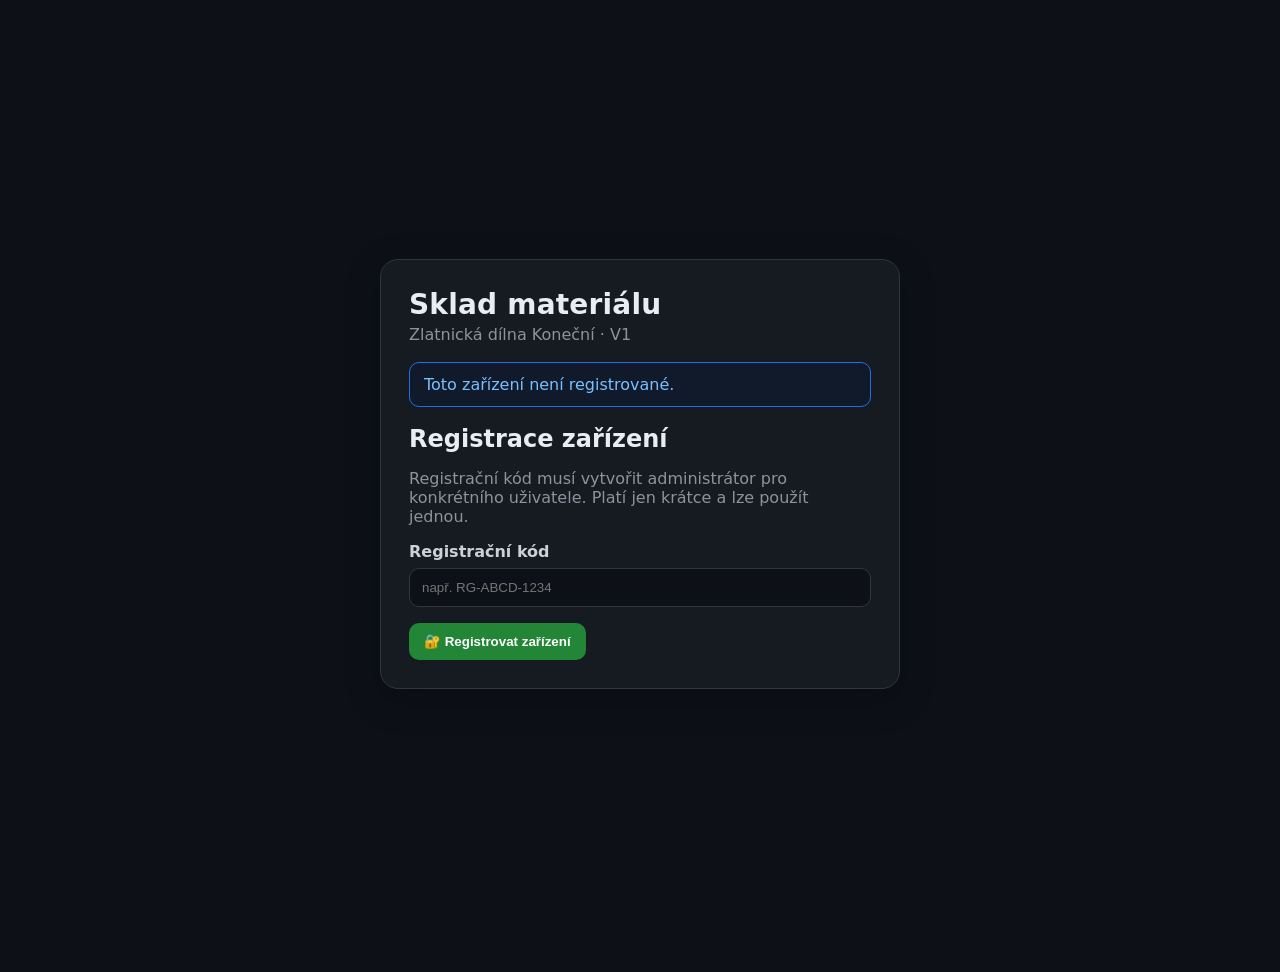
<file: index.html>
<!doctype html>
<html lang="cs">
<head>
  <meta charset="utf-8">
  <meta name="viewport" content="width=device-width,initial-scale=1">
  <title>Sklad materiálu – přihlášení</title>
  <link rel="stylesheet" href="style.css">
  <script src="config.js"></script>
  <script src="qr-mini.js"></script>
  <script src="app.js" defer></script>
</head>
<body>
<div class="container">
  <div class="login">
    <div class="card">
      <div class="logo">Sklad materiálu</div>
      <div class="sub">Zlatnická dílna Koneční · V1</div>

      <div id="status" class="status info">Kontroluji zařízení…</div>

      <div id="registrationCard" class="hidden">
        <h2>Registrace zařízení</h2>
        <p class="muted">Registrační kód musí vytvořit administrátor pro konkrétního uživatele. Platí jen krátce a lze použít jednou.</p>
        <label for="regCode">Registrační kód</label>
        <input id="regCode" autocomplete="one-time-code" placeholder="např. RG-ABCD-1234">
        <div class="actions">
          <button class="primary" id="registerBtn">🔐 Registrovat zařízení</button>
        </div>
        <div id="regStatus"></div>
      </div>

      <div id="loggedCard" class="hidden center">
        <div id="loggedText"></div>
        <div class="actions" style="justify-content:center">
          <button id="openApp" class="primary">Otevřít sklad</button>
        </div>
      </div>
    </div>
  </div>
</div>

<script>
// Důležité: app.js je načtený jako defer, proto veškerý kód,
// který používá api()/deviceToken/showStatus(), spouštíme až po DOMContentLoaded.
document.addEventListener('DOMContentLoaded', async () => {
  const status = document.getElementById('status');
  const reg = document.getElementById('registrationCard');
  const logged = document.getElementById('loggedCard');
  const registerBtn = document.getElementById('registerBtn');

  try {
    if (!deviceToken) {
      status.textContent = 'Toto zařízení není registrované.';
      reg.classList.remove('hidden');
    } else {
      const a = await api('auth');
      const u = a.user;
      status.textContent = 'Zařízení je registrované.';
      status.className = 'status ok';
      logged.classList.remove('hidden');
      document.getElementById('loggedText').innerHTML =
        `Přihlášen: <strong>${esc(u.name)}</strong><br><span class="muted">${esc(u.role)}</span>`;
      document.getElementById('openApp').onclick = () =>
        go(u.role === 'ADMIN' ? 'admin.html' : u.role === 'MANAGER' ? 'manager.html' : 'worker.html');
    }
  } catch (e) {
    clearAuth();
    status.textContent = 'Registrace zařízení je nutná.';
    status.className = 'status info';
    reg.classList.remove('hidden');
  }

  registerBtn.addEventListener('click', async () => {
    const code = document.getElementById('regCode').value.trim();
    if (!code) {
      showStatus('regStatus', 'Zadej registrační kód.', 'error');
      return;
    }
    showStatus('regStatus', 'Registruji zařízení…', 'info');
    registerBtn.disabled = true;
    try {
      const r = await api('register', { registrationCode: code });
      setLocalToken(r.token);
      showStatus('regStatus', 'Hotovo. Přesměrovávám…', 'ok');
      setTimeout(() => go(r.role === 'ADMIN' ? 'admin.html' : 'worker.html'), 150);
    } catch (e) {
      showStatus('regStatus', 'Registrace selhala: ' + e.message, 'error');
      registerBtn.disabled = false;
    }
  });
});
</script>
</body>
</html>
</file>
<file: style.css>
*{box-sizing:border-box}html,body{margin:0;padding:0;font-family:system-ui,-apple-system,Segoe UI,Roboto,Arial,sans-serif;background:#0d1117;color:#e6edf3}body{min-height:100vh}.container{width:min(1120px,94vw);margin:0 auto;padding:24px 0 48px}.login{min-height:100vh;display:grid;place-items:center}.card{background:#161b22;border:1px solid #30363d;border-radius:18px;padding:28px;box-shadow:0 10px 35px rgba(0,0,0,.25)}.login .card{width:min(520px,94vw)}.logo{font-size:28px;font-weight:800;letter-spacing:.2px}.sub{margin-top:4px;color:#8b949e}.muted{color:#8b949e}.hidden{display:none!important}.center{text-align:center}h1,h2,h3{margin:0 0 14px}label{display:block;margin:14px 0 7px;color:#c9d1d9;font-weight:650}input,select,textarea{width:100%;padding:11px 12px;border-radius:10px;border:1px solid #30363d;background:#0d1117;color:#e6edf3;outline:none}input:focus,select:focus,textarea:focus{border-color:#58a6ff}button{border:0;border-radius:10px;padding:11px 15px;font-weight:700;cursor:pointer;background:#30363d;color:#f0f6fc}button.primary{background:#238636;color:#fff}button.secondary{background:#30363d}.actions{display:flex;gap:10px;flex-wrap:wrap;margin-top:16px}.status{margin:18px 0;padding:12px 14px;border-radius:10px;background:#21262d;border:1px solid #30363d}.status.ok{border-color:#238636;background:#122117;color:#7ee787}.status.error{border-color:#da3633;background:#2a1215;color:#ff7b72}.status.info{border-color:#1f6feb;background:#101a2b;color:#79c0ff}.grid{display:grid;grid-template-columns:repeat(auto-fit,minmax(240px,1fr));gap:16px}.panel{background:#161b22;border:1px solid #30363d;border-radius:16px;padding:20px}.topbar{position:sticky;top:0;z-index:10;background:rgba(13,17,23,.94);backdrop-filter:blur(10px);border-bottom:1px solid #21262d}.topbar-inner{width:min(1200px,94vw);margin:auto;padding:14px 0;display:flex;align-items:center;justify-content:space-between;gap:12px}.menu{display:flex;gap:8px;flex-wrap:wrap}.table-wrap{overflow:auto;border:1px solid #30363d;border-radius:12px}.table{width:100%;border-collapse:collapse}.table th,.table td{padding:10px 12px;border-bottom:1px solid #21262d;text-align:left;white-space:nowrap}.table th{color:#8b949e;font-size:12px;text-transform:uppercase}.scanner-overlay{position:fixed;inset:0;background:rgba(0,0,0,.86);display:grid;place-items:center;z-index:1000;padding:16px}.scanner-box{width:min(560px,96vw);background:#161b22;border:1px solid #30363d;border-radius:16px;overflow:hidden}.scanner-head{padding:14px 16px;display:flex;justify-content:space-between;align-items:center}.scanner-body{position:relative;background:#000}.scanner-body video{display:block;width:100%;height:auto;max-height:70vh;object-fit:cover}.scanner-target{position:absolute;left:15%;right:15%;top:20%;bottom:20%;border:2px solid #fff;border-radius:18px;box-shadow:0 0 0 9999px rgba(0,0,0,.12)}.scanner-foot{padding:12px 16px;color:#8b949e}.small{padding:8px 10px;font-size:12px}@media(max-width:700px){.container{padding-top:16px}.card{padding:20px}.topbar-inner{align-items:flex-start;flex-direction:column}.actions{flex-direction:column}button{width:100%}}

/* Interní zakázky – přehledné ovládání na tabletu a pracovní stanici */
.eyebrow{font-size:11px;font-weight:800;letter-spacing:.16em;color:#8b949e;margin:0 0 7px}
.job-create-card{border-color:#3b4654;background:linear-gradient(145deg,#171d26,#121820)}
.job-create-intro,.jobs-head{display:flex;align-items:flex-start;justify-content:space-between;gap:18px}
.job-create-intro .muted{max-width:620px;line-height:1.5}
.job-create-symbol{width:58px;height:58px;display:grid;place-items:center;border-radius:17px;background:#20352b;color:#7ee787;font-size:32px;flex:none}
.job-type-buttons{display:grid;grid-template-columns:repeat(2,minmax(0,1fr));gap:14px;margin:24px 0}
button.job-type{min-height:116px;display:flex;flex-direction:column;align-items:flex-start;justify-content:center;gap:5px;padding:18px 20px;border:1px solid #30363d;background:#0d1117;text-align:left}
button.job-type span{font-size:25px}
button.job-type strong{font-size:18px;letter-spacing:.04em}
button.job-type small{font-size:12px;font-weight:500;color:#8b949e}
button.job-type.active{border-color:#3fb950;background:#14251b;box-shadow:inset 0 0 0 1px #238636}
.job-create-card .form-grid{grid-template-columns:repeat(2,minmax(0,1fr));gap:8px 18px}
.span-all{grid-column:1/-1}
.field-hint{font-size:12px;margin:7px 0 0;line-height:1.4}
.job-stock-note{display:flex;gap:12px;align-items:center;margin-top:20px;padding:15px 16px;border:1px solid #30363d;border-radius:13px;background:#0d1117}
.stock-note-icon{width:30px;height:30px;border-radius:50%;display:grid;place-items:center;background:#20352b;color:#7ee787;font-weight:900;flex:none}
.job-stock-note strong{display:block}
.job-stock-note p{margin:4px 0 0}
button.job-submit{min-height:54px;min-width:240px;font-size:15px;letter-spacing:.04em}
button:disabled{opacity:.5;cursor:not-allowed}
.jobs-count{padding:10px 12px;border-radius:10px;background:#21262d;color:#c9d1d9;white-space:nowrap;font-size:13px}
.jobs-table td{vertical-align:middle}
.job-visited{background:rgba(46,160,67,.08)}
.review-footer{display:flex;justify-content:space-between;align-items:center;gap:20px;margin-top:18px;padding:18px 0 0;border-top:1px solid #30363d}
.review-footer p{margin:5px 0 0}
.report-stats{margin:18px 0}
.report-stats .panel{padding:16px}
.report-stats .qty{font-size:22px;margin-top:5px}
#internalJobEditor{border-color:#3fb950}
@media(max-width:700px){
 .job-create-intro,.jobs-head,.review-footer{flex-direction:column;align-items:stretch}
 .job-create-symbol{display:none}
 .job-type-buttons{gap:8px}
 button.job-type{padding:14px;min-height:105px}
 .job-create-card .form-grid{grid-template-columns:1fr}
 .span-all{grid-column:auto}
 .jobs-count{white-space:normal}
 .review-footer button{width:100%}
}
@media print{
 body{background:#fff;color:#111}
}
</file>
